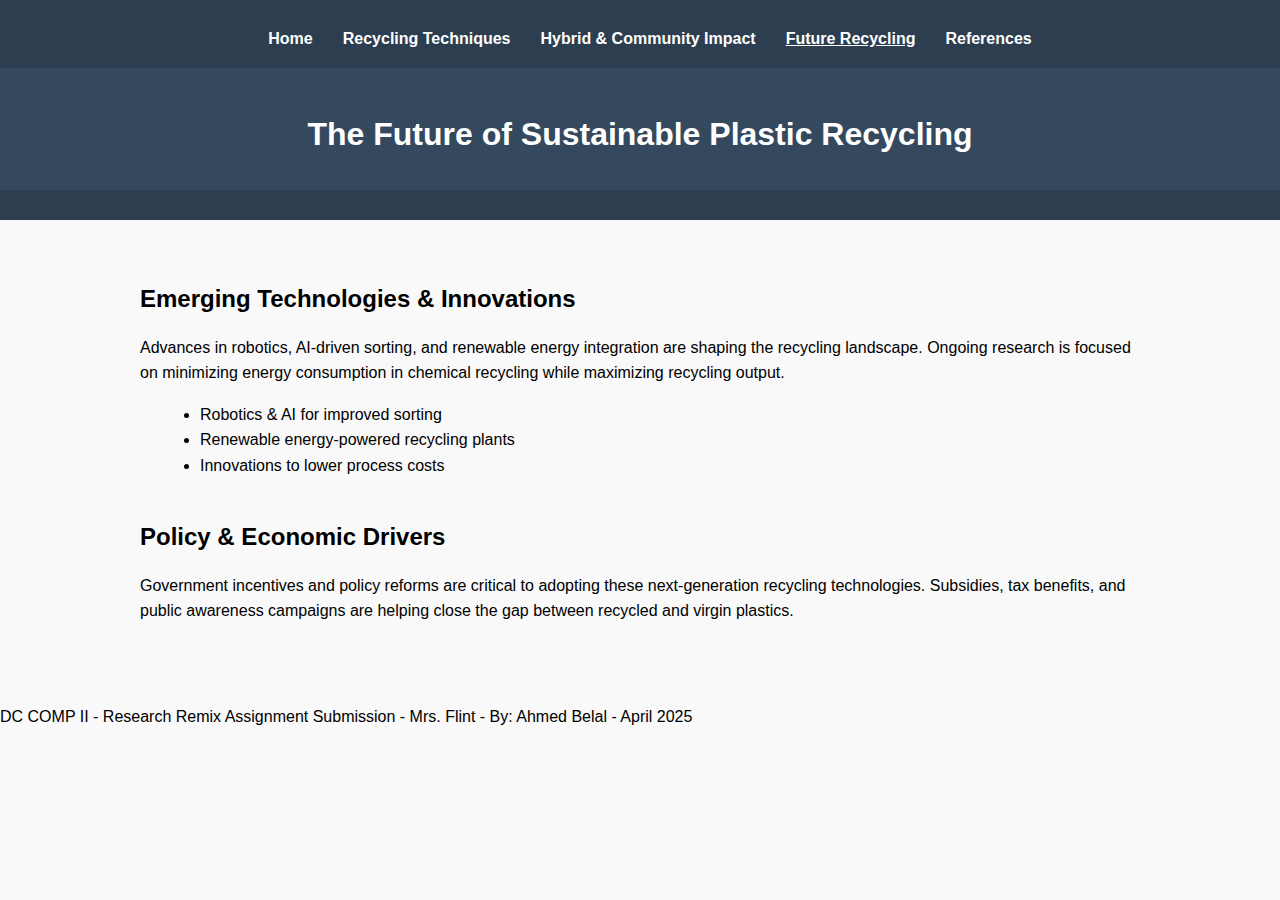
<file: future-recycling.html>
<!DOCTYPE html>
<html lang="en">
<head>
  <meta charset="UTF-8" />
  <meta name="viewport" content="width=device-width, initial-scale=1.0" />
  <title>Future of Sustainable Plastic Recycling</title>
  <link rel="stylesheet" href="style.css" />
</head>
<body>
  <header>
    <nav>
      <ul>
        <li><a href="index.html">Home</a></li>
        <li><a href="recycling-techniques.html">Recycling Techniques</a></li>
        <li><a href="hybrid-innovations.html">Hybrid & Community Impact</a></li>
        <li><a href="future-recycling.html" class="active">Future Recycling</a></li>
        <li><a href="references.html">References</a></li>
      </ul>
    </nav>
    <div class="subpage-header">
      <h1>The Future of Sustainable Plastic Recycling</h1>
    </div>
  </header>
  <main>
    <section>
      <h2>Emerging Technologies & Innovations</h2>
      <p>
        Advances in robotics, AI-driven sorting, and renewable energy integration are shaping the recycling landscape.
        Ongoing research is focused on minimizing energy consumption in chemical recycling while maximizing recycling output.
      </p>
      <ul>
        <li>Robotics & AI for improved sorting</li>
        <li>Renewable energy-powered recycling plants</li>
        <li>Innovations to lower process costs</li>
      </ul>
    </section>
    <section>
      <h2>Policy & Economic Drivers</h2>
      <p>
        Government incentives and policy reforms are critical to adopting these next-generation recycling technologies.
        Subsidies, tax benefits, and public awareness campaigns are helping close the gap between recycled and virgin plastics.
      </p>
    </section>
  </main>
  <div class="submission-info">
    DC COMP II - Research Remix Assignment Submission - Mrs. Flint - By: Ahmed Belal - April 2025
  </div>
</body>
</html>
</file>
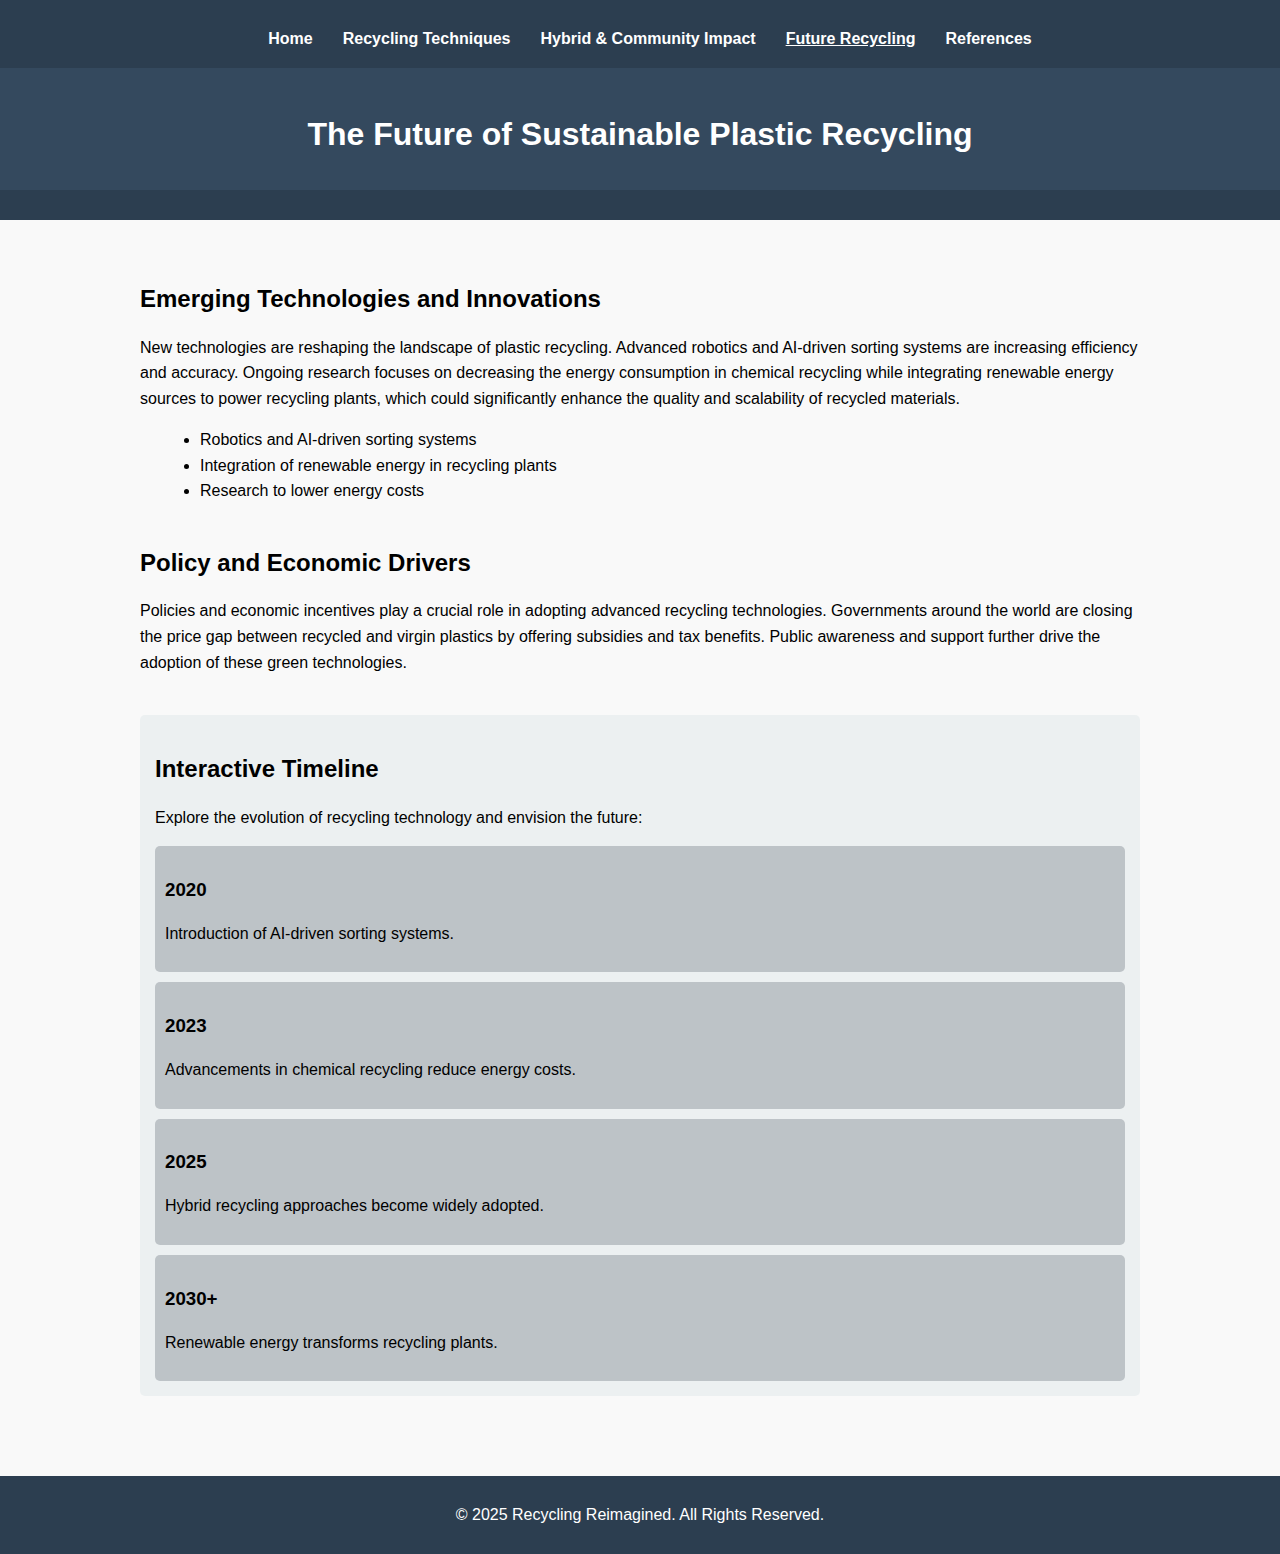
<file: FutureRecycling.html>
<!DOCTYPE html>
<html lang="en">
<head>
  <meta charset="UTF-8" />
  <meta name="viewport" content="width=device-width, initial-scale=1.0" />
  <title>Future of Sustainable Plastic Recycling</title>
  <link rel="stylesheet" href="style.css" />
</head>
<body>
  <header>
    <nav>
      <ul>
        <li><a href="index.html">Home</a></li>
        <li><a href="recycling-techniques.html">Recycling Techniques</a></li>
        <li><a href="hybrid-innovations.html">Hybrid & Community Impact</a></li>
        <li><a href="future-recycling.html" class="active">Future Recycling</a></li>
        <li><a href="references.html">References</a></li>
      </ul>
    </nav>
    <div class="subpage-header">
      <h1>The Future of Sustainable Plastic Recycling</h1>
    </div>
  </header>
  <main>
    <section>
      <h2>Emerging Technologies and Innovations</h2>
      <p>
        New technologies are reshaping the landscape of plastic recycling. Advanced robotics and AI-driven sorting systems are increasing efficiency and accuracy.
        Ongoing research focuses on decreasing the energy consumption in chemical recycling while integrating renewable energy sources to power recycling plants,
        which could significantly enhance the quality and scalability of recycled materials.
      </p>
      <ul>
        <li>Robotics and AI-driven sorting systems</li>
        <li>Integration of renewable energy in recycling plants</li>
        <li>Research to lower energy costs</li>
      </ul>
    </section>

    <section>
      <h2>Policy and Economic Drivers</h2>
      <p>
        Policies and economic incentives play a crucial role in adopting advanced recycling technologies. Governments around the world are closing the price gap 
        between recycled and virgin plastics by offering subsidies and tax benefits. Public awareness and support further drive the adoption of these green technologies.
      </p>
    </section>

    <section class="timeline-section">
      <h2>Interactive Timeline</h2>
      <p>Explore the evolution of recycling technology and envision the future:</p>
      <div class="timeline">
        <div class="timeline-item">
          <h3>2020</h3>
          <p>Introduction of AI-driven sorting systems.</p>
        </div>
        <div class="timeline-item">
          <h3>2023</h3>
          <p>Advancements in chemical recycling reduce energy costs.</p>
        </div>
        <div class="timeline-item">
          <h3>2025</h3>
          <p>Hybrid recycling approaches become widely adopted.</p>
        </div>
        <div class="timeline-item">
          <h3>2030+</h3>
          <p>Renewable energy transforms recycling plants.</p>
        </div>
      </div>
    </section>
  </main>
  <footer>
    <p>&copy; 2025 Recycling Reimagined. All Rights Reserved.</p>
  </footer>
</body>
</html>
</file>
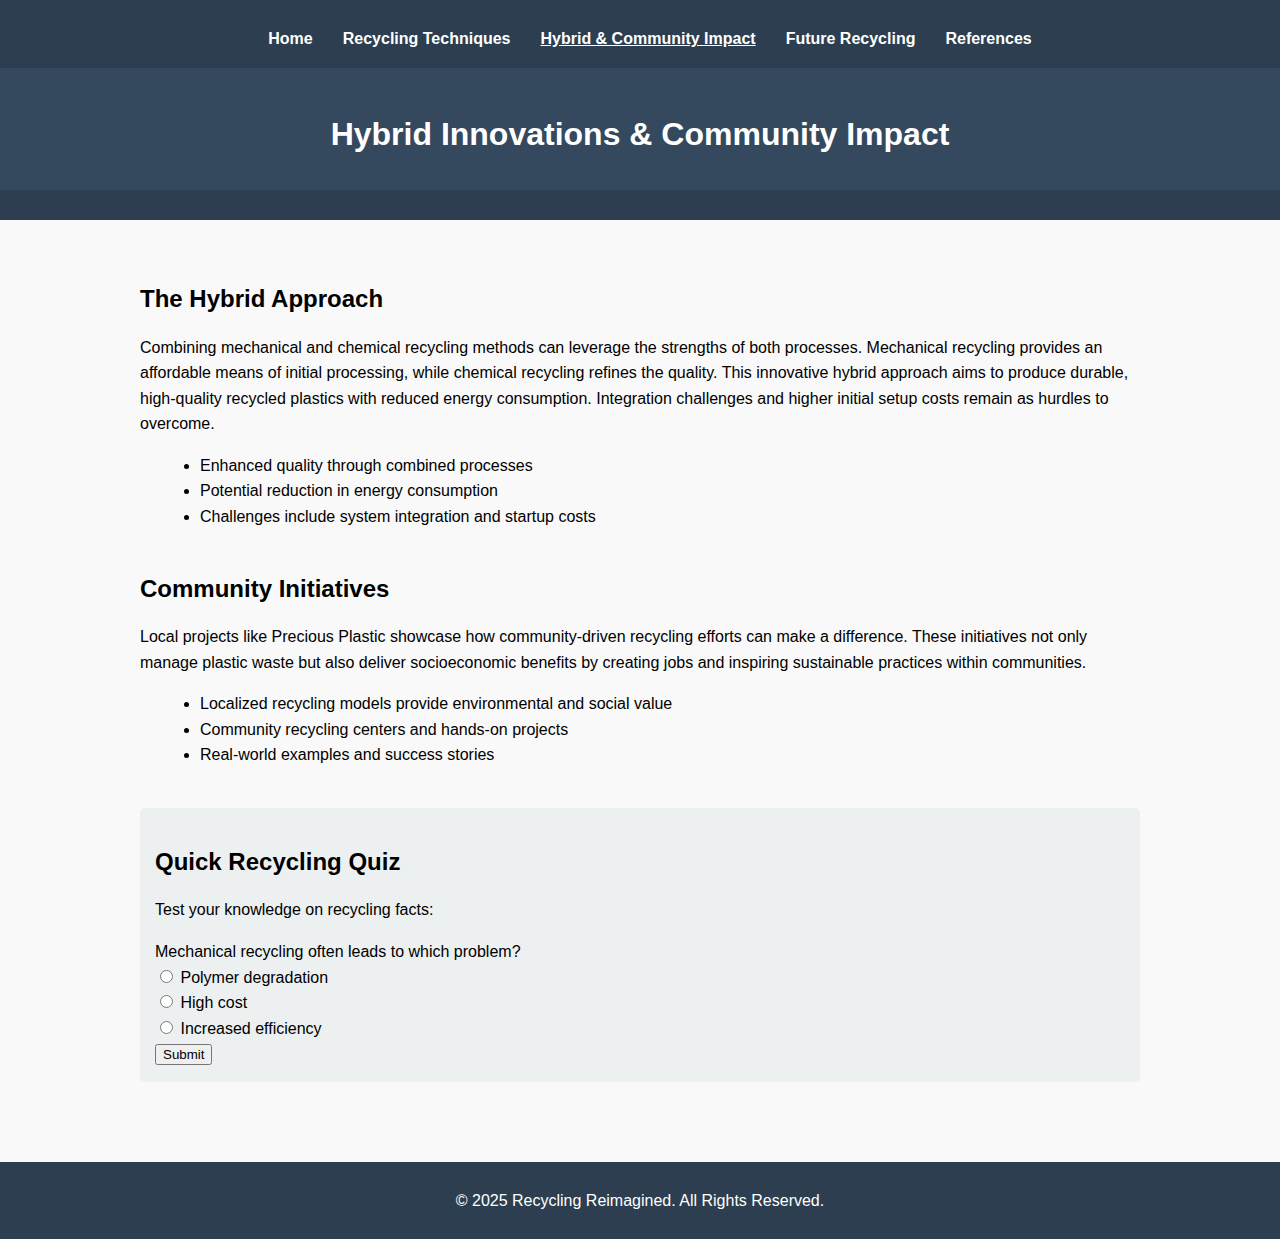
<file: hybrid-innovations.html>
<!DOCTYPE html>
<html lang="en">
<head>
  <meta charset="UTF-8" />
  <meta name="viewport" content="width=device-width, initial-scale=1.0" />
  <title>Hybrid Innovations & Community Impact</title>
  <link rel="stylesheet" href="style.css" />
</head>
<body>
  <header>
    <nav>
      <ul>
        <li><a href="index.html">Home</a></li>
        <li><a href="recycling-techniques.html">Recycling Techniques</a></li>
        <li><a href="hybrid-innovations.html" class="active">Hybrid & Community Impact</a></li>
        <li><a href="future-recycling.html">Future Recycling</a></li>
        <li><a href="references.html">References</a></li>
      </ul>
    </nav>
    <div class="subpage-header">
      <h1>Hybrid Innovations & Community Impact</h1>
    </div>
  </header>
  <main>
    <section>
      <h2>The Hybrid Approach</h2>
      <p>
        Combining mechanical and chemical recycling methods can leverage the strengths of both processes.
        Mechanical recycling provides an affordable means of initial processing, while chemical recycling refines the quality.
        This innovative hybrid approach aims to produce durable, high-quality recycled plastics with reduced energy consumption.
        Integration challenges and higher initial setup costs remain as hurdles to overcome.
      </p>
      <ul>
        <li>Enhanced quality through combined processes</li>
        <li>Potential reduction in energy consumption</li>
        <li>Challenges include system integration and startup costs</li>
      </ul>
    </section>

    <section>
      <h2>Community Initiatives</h2>
      <p>
        Local projects like Precious Plastic showcase how community-driven recycling efforts can make a difference.
        These initiatives not only manage plastic waste but also deliver socioeconomic benefits by creating jobs and inspiring sustainable practices within communities.
      </p>
      <ul>
        <li>Localized recycling models provide environmental and social value</li>
        <li>Community recycling centers and hands-on projects</li>
        <li>Real-world examples and success stories</li>
      </ul>
    </section>

    <section class="quiz-section">
      <h2>Quick Recycling Quiz</h2>
      <p>Test your knowledge on recycling facts:</p>
      <form id="quizForm">
        <label for="quiz">Mechanical recycling often leads to which problem?</label><br>
        <input type="radio" id="degradation" name="quiz" value="Polymer degradation">
        <label for="degradation">Polymer degradation</label><br>
        <input type="radio" id="cost" name="quiz" value="High cost">
        <label for="cost">High cost</label><br>
        <input type="radio" id="efficiency" name="quiz" value="Increased efficiency">
        <label for="efficiency">Increased efficiency</label><br>
        <button type="button" onclick="submitQuiz()">Submit</button>
      </form>
      <div id="quizResult"></div>
    </section>
  </main>
  <footer>
    <p>&copy; 2025 Recycling Reimagined. All Rights Reserved.</p>
  </footer>
  <script>
    function submitQuiz() {
      var quizOptions = document.getElementsByName('quiz');
      var selected = "";
      for (var i = 0; i < quizOptions.length; i++) {
        if (quizOptions[i].checked) {
          selected = quizOptions[i].value;
          break;
        }
      }
      var resultDiv = document.getElementById('quizResult');
      if (selected) {
        if (selected === "Polymer degradation") {
          resultDiv.innerHTML = "Correct! Mechanical recycling can cause polymer degradation.";
        } else {
          resultDiv.innerHTML = "Incorrect. Try again!";
        }
      } else {
        resultDiv.innerHTML = "Please select an option.";
      }
    }
  </script>
</body>
</html>
</file>
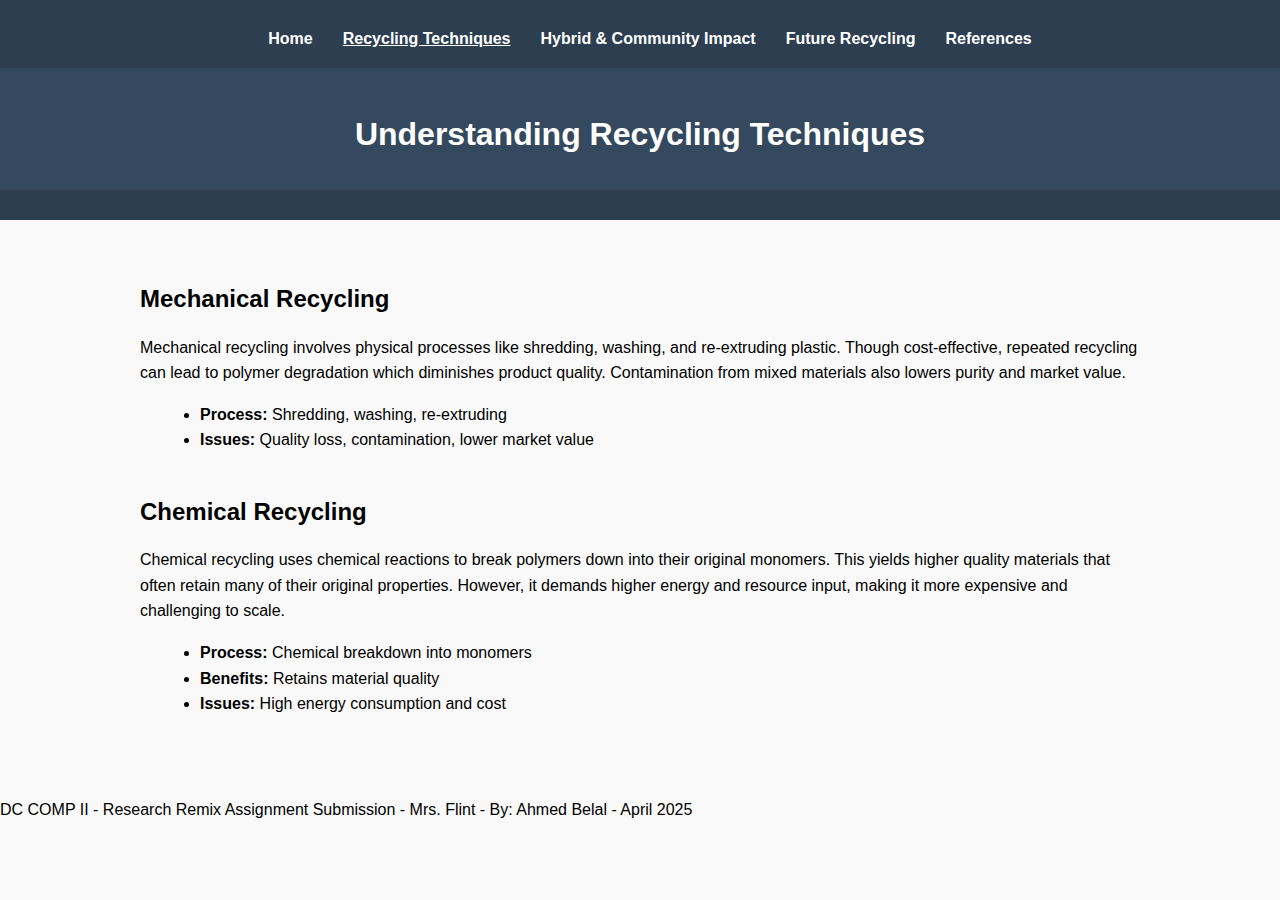
<file: recycling-techniques.html>
<!DOCTYPE html>
<html lang="en">
<head>
  <meta charset="UTF-8" />
  <meta name="viewport" content="width=device-width, initial-scale=1.0" />
  <title>Recycling Techniques</title>
  <link rel="stylesheet" href="style.css" />
</head>
<body>
  <header>
    <nav>
      <ul>
        <li><a href="index.html">Home</a></li>
        <li><a href="recycling-techniques.html" class="active">Recycling Techniques</a></li>
        <li><a href="hybrid-innovations.html">Hybrid & Community Impact</a></li>
        <li><a href="future-recycling.html">Future Recycling</a></li>
        <li><a href="references.html">References</a></li>
      </ul>
    </nav>
    <div class="subpage-header">
      <h1>Understanding Recycling Techniques</h1>
    </div>
  </header>
  <main>
    <section>
      <h2>Mechanical Recycling</h2>
      <p>
        Mechanical recycling involves physical processes like shredding, washing, and re-extruding plastic. 
        Though cost-effective, repeated recycling can lead to polymer degradation which diminishes product quality. 
        Contamination from mixed materials also lowers purity and market value.
      </p>
      <ul>
        <li><strong>Process:</strong> Shredding, washing, re-extruding</li>
        <li><strong>Issues:</strong> Quality loss, contamination, lower market value</li>
      </ul>
    </section>
    <section>
      <h2>Chemical Recycling</h2>
      <p>
        Chemical recycling uses chemical reactions to break polymers down into their original monomers.
        This yields higher quality materials that often retain many of their original properties. 
        However, it demands higher energy and resource input, making it more expensive and challenging to scale.
      </p>
      <ul>
        <li><strong>Process:</strong> Chemical breakdown into monomers</li>
        <li><strong>Benefits:</strong> Retains material quality</li>
        <li><strong>Issues:</strong> High energy consumption and cost</li>
      </ul>
    </section>
  </main>
  <div class="submission-info">
    DC COMP II - Research Remix Assignment Submission - Mrs. Flint - By: Ahmed Belal - April 2025
  </div>
</body>
</html>
</file>
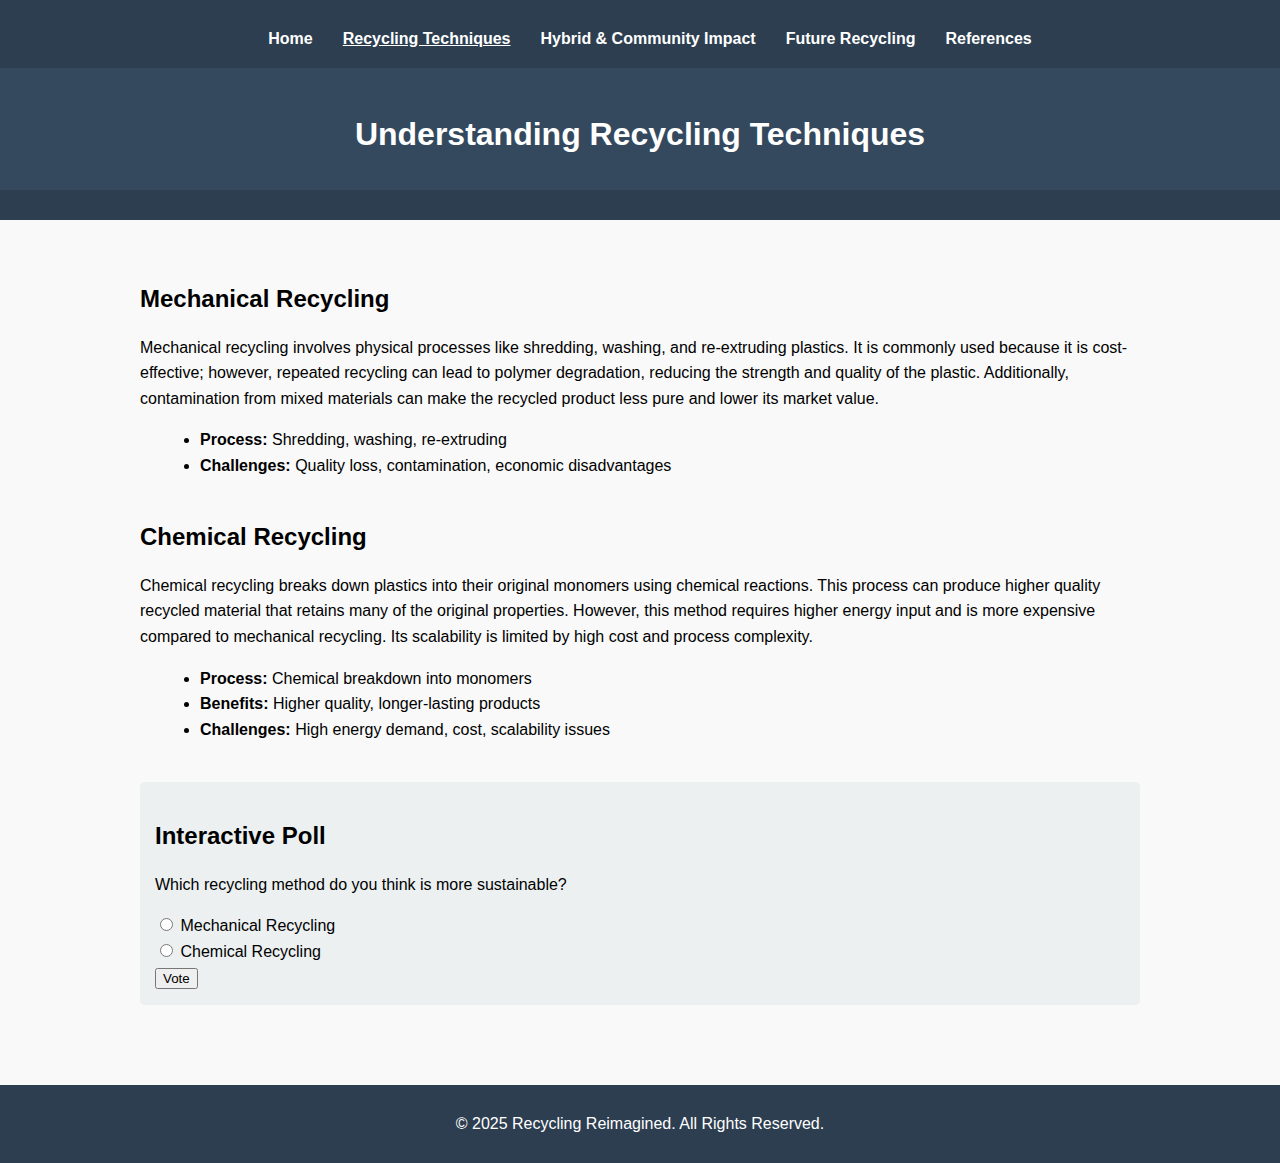
<file: RecyclingTechniques.html>
<!DOCTYPE html>
<html lang="en">
<head>
  <meta charset="UTF-8" />
  <meta name="viewport" content="width=device-width, initial-scale=1.0" />
  <title>Recycling Techniques</title>
  <link rel="stylesheet" href="style.css" />
</head>
<body>
  <header>
    <nav>
      <ul>
        <li><a href="index.html">Home</a></li>
        <li><a href="recycling-techniques.html" class="active">Recycling Techniques</a></li>
        <li><a href="hybrid-innovations.html">Hybrid & Community Impact</a></li>
        <li><a href="future-recycling.html">Future Recycling</a></li>
        <li><a href="references.html">References</a></li>
      </ul>
    </nav>
    <div class="subpage-header">
      <h1>Understanding Recycling Techniques</h1>
    </div>
  </header>
  <main>
    <section>
      <h2>Mechanical Recycling</h2>
      <p>
        Mechanical recycling involves physical processes like shredding, washing, and re-extruding plastics.
        It is commonly used because it is cost-effective; however, repeated recycling can lead to polymer degradation,
        reducing the strength and quality of the plastic. Additionally, contamination from mixed materials can make the 
        recycled product less pure and lower its market value.
      </p>
      <ul>
        <li><strong>Process:</strong> Shredding, washing, re-extruding</li>
        <li><strong>Challenges:</strong> Quality loss, contamination, economic disadvantages</li>
      </ul>
    </section>

    <section>
      <h2>Chemical Recycling</h2>
      <p>
        Chemical recycling breaks down plastics into their original monomers using chemical reactions.
        This process can produce higher quality recycled material that retains many of the original properties.
        However, this method requires higher energy input and is more expensive compared to mechanical recycling.
        Its scalability is limited by high cost and process complexity.
      </p>
      <ul>
        <li><strong>Process:</strong> Chemical breakdown into monomers</li>
        <li><strong>Benefits:</strong> Higher quality, longer-lasting products</li>
        <li><strong>Challenges:</strong> High energy demand, cost, scalability issues</li>
      </ul>
    </section>

    <section class="poll-section">
      <h2>Interactive Poll</h2>
      <p>Which recycling method do you think is more sustainable?</p>
      <form id="pollForm">
        <input type="radio" id="mechanical" name="recycling" value="Mechanical">
        <label for="mechanical">Mechanical Recycling</label><br>
        <input type="radio" id="chemical" name="recycling" value="Chemical">
        <label for="chemical">Chemical Recycling</label><br>
        <button type="button" onclick="submitPoll()">Vote</button>
      </form>
      <div id="pollResult"></div>
    </section>
  </main>
  <footer>
    <p>&copy; 2025 Recycling Reimagined. All Rights Reserved.</p>
  </footer>
  <script>
    function submitPoll() {
      var choices = document.getElementsByName('recycling');
      var selected = "";
      for (var i = 0; i < choices.length; i++) {
        if (choices[i].checked) {
          selected = choices[i].value;
          break;
        }
      }
      var resultDiv = document.getElementById('pollResult');
      if (selected) {
        resultDiv.innerHTML = "Thank you for voting! You selected: " + selected;
      } else {
        resultDiv.innerHTML = "Please select an option before voting.";
      }
    }
  </script>
</body>
</html>
</file>
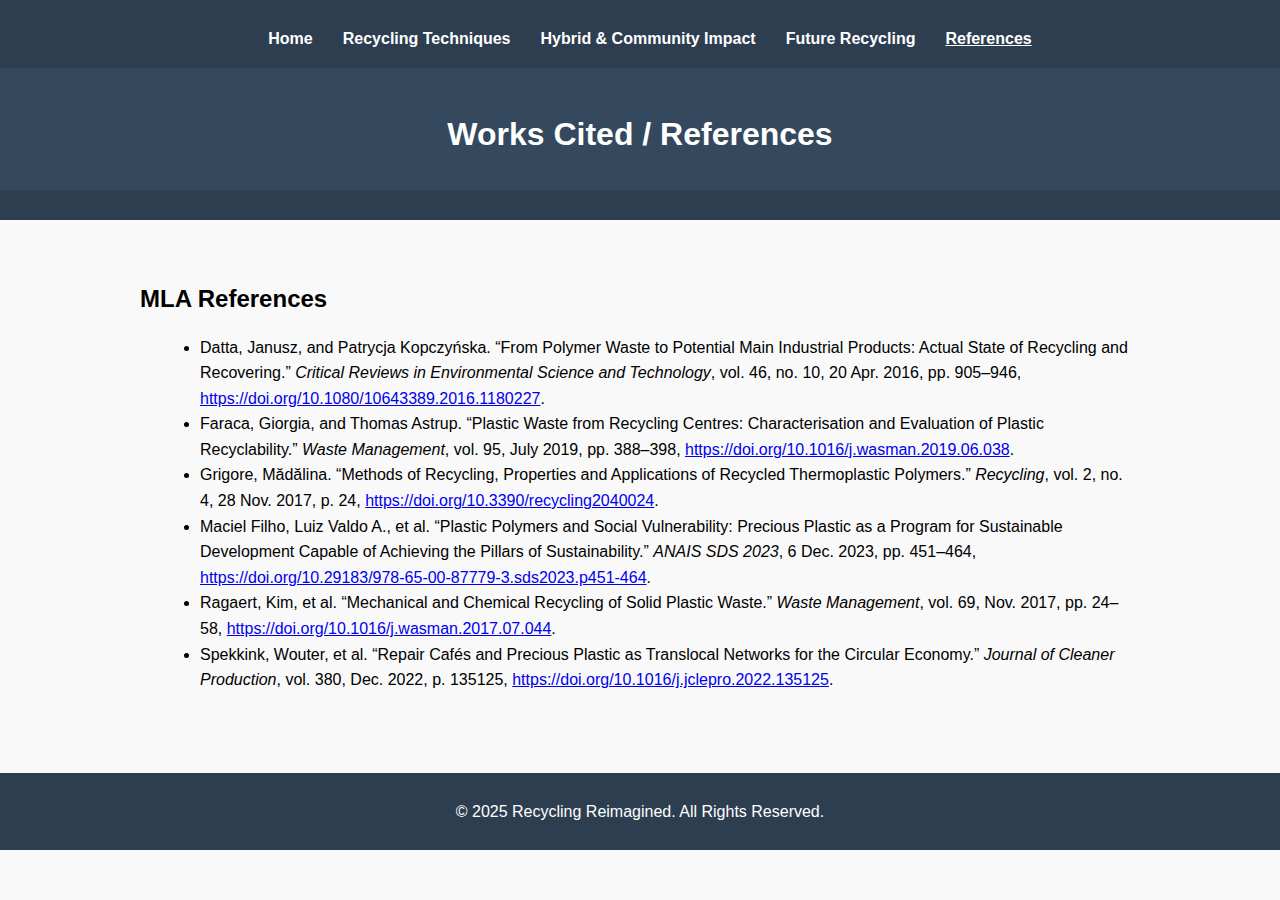
<file: References.html>
<!DOCTYPE html>
<html lang="en">
<head>
  <meta charset="UTF-8" />
  <meta name="viewport" content="width=device-width, initial-scale=1.0" />
  <title>Works Cited / References</title>
  <link rel="stylesheet" href="style.css" />
</head>
<body>
  <header>
    <nav>
      <ul>
        <li><a href="index.html">Home</a></li>
        <li><a href="recycling-techniques.html">Recycling Techniques</a></li>
        <li><a href="hybrid-innovations.html">Hybrid & Community Impact</a></li>
        <li><a href="future-recycling.html">Future Recycling</a></li>
        <li><a href="references.html" class="active">References</a></li>
      </ul>
    </nav>
    <div class="subpage-header">
      <h1>Works Cited / References</h1>
    </div>
  </header>
  <main>
    <section>
      <h2>MLA References</h2>
      <ul>
        <li>Datta, Janusz, and Patrycja Kopczyńska. “From Polymer Waste to Potential Main Industrial Products: Actual State of Recycling and Recovering.” <em>Critical Reviews in Environmental Science and Technology</em>, vol. 46, no. 10, 20 Apr. 2016, pp. 905–946, <a href="https://doi.org/10.1080/10643389.2016.1180227" target="_blank">https://doi.org/10.1080/10643389.2016.1180227</a>.</li>
        <li>Faraca, Giorgia, and Thomas Astrup. “Plastic Waste from Recycling Centres: Characterisation and Evaluation of Plastic Recyclability.” <em>Waste Management</em>, vol. 95, July 2019, pp. 388–398, <a href="https://doi.org/10.1016/j.wasman.2019.06.038" target="_blank">https://doi.org/10.1016/j.wasman.2019.06.038</a>.</li>
        <li>Grigore, Mădălina. “Methods of Recycling, Properties and Applications of Recycled Thermoplastic Polymers.” <em>Recycling</em>, vol. 2, no. 4, 28 Nov. 2017, p. 24, <a href="https://doi.org/10.3390/recycling2040024" target="_blank">https://doi.org/10.3390/recycling2040024</a>.</li>
        <li>Maciel Filho, Luiz Valdo A., et al. “Plastic Polymers and Social Vulnerability: Precious Plastic as a Program for Sustainable Development Capable of Achieving the Pillars of Sustainability.” <em>ANAIS SDS 2023</em>, 6 Dec. 2023, pp. 451–464, <a href="https://doi.org/10.29183/978-65-00-87779-3.sds2023.p451-464" target="_blank">https://doi.org/10.29183/978-65-00-87779-3.sds2023.p451-464</a>.</li>
        <li>Ragaert, Kim, et al. “Mechanical and Chemical Recycling of Solid Plastic Waste.” <em>Waste Management</em>, vol. 69, Nov. 2017, pp. 24–58, <a href="https://doi.org/10.1016/j.wasman.2017.07.044" target="_blank">https://doi.org/10.1016/j.wasman.2017.07.044</a>.</li>
        <li>Spekkink, Wouter, et al. “Repair Cafés and Precious Plastic as Translocal Networks for the Circular Economy.” <em>Journal of Cleaner Production</em>, vol. 380, Dec. 2022, p. 135125, <a href="https://doi.org/10.1016/j.jclepro.2022.135125" target="_blank">https://doi.org/10.1016/j.jclepro.2022.135125</a>.</li>
      </ul>
    </section>
  </main>
  <footer>
    <p>&copy; 2025 Recycling Reimagined. All Rights Reserved.</p>
  </footer>
</body>
</html>
</file>
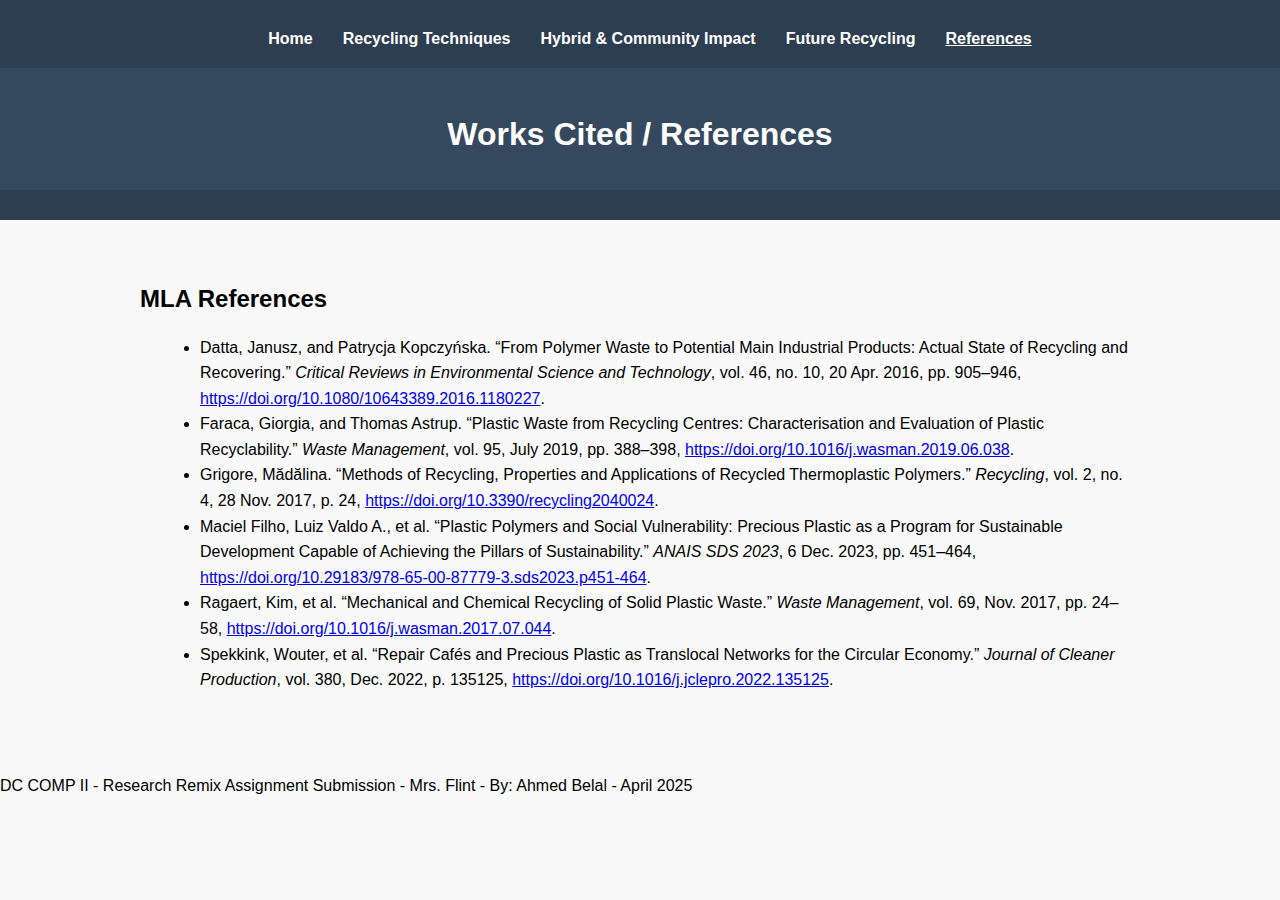
<file: references.html>
<!DOCTYPE html>
<html lang="en">
<head>
  <meta charset="UTF-8" />
  <meta name="viewport" content="width=device-width, initial-scale=1.0" />
  <title>Works Cited / References</title>
  <link rel="stylesheet" href="style.css" />
</head>
<body>
  <header>
    <nav>
      <ul>
        <li><a href="index.html">Home</a></li>
        <li><a href="recycling-techniques.html">Recycling Techniques</a></li>
        <li><a href="hybrid-innovations.html">Hybrid & Community Impact</a></li>
        <li><a href="future-recycling.html">Future Recycling</a></li>
        <li><a href="references.html" class="active">References</a></li>
      </ul>
    </nav>
    <div class="subpage-header">
      <h1>Works Cited / References</h1>
    </div>
  </header>
  <main>
    <section>
      <h2>MLA References</h2>
      <ul>
        <li>Datta, Janusz, and Patrycja Kopczyńska. “From Polymer Waste to Potential Main Industrial Products: Actual State of Recycling and Recovering.” <em>Critical Reviews in Environmental Science and Technology</em>, vol. 46, no. 10, 20 Apr. 2016, pp. 905–946, <a href="https://doi.org/10.1080/10643389.2016.1180227" target="_blank">https://doi.org/10.1080/10643389.2016.1180227</a>.</li>
        <li>Faraca, Giorgia, and Thomas Astrup. “Plastic Waste from Recycling Centres: Characterisation and Evaluation of Plastic Recyclability.” <em>Waste Management</em>, vol. 95, July 2019, pp. 388–398, <a href="https://doi.org/10.1016/j.wasman.2019.06.038" target="_blank">https://doi.org/10.1016/j.wasman.2019.06.038</a>.</li>
        <li>Grigore, Mădălina. “Methods of Recycling, Properties and Applications of Recycled Thermoplastic Polymers.” <em>Recycling</em>, vol. 2, no. 4, 28 Nov. 2017, p. 24, <a href="https://doi.org/10.3390/recycling2040024" target="_blank">https://doi.org/10.3390/recycling2040024</a>.</li>
        <li>Maciel Filho, Luiz Valdo A., et al. “Plastic Polymers and Social Vulnerability: Precious Plastic as a Program for Sustainable Development Capable of Achieving the Pillars of Sustainability.” <em>ANAIS SDS 2023</em>, 6 Dec. 2023, pp. 451–464, <a href="https://doi.org/10.29183/978-65-00-87779-3.sds2023.p451-464" target="_blank">https://doi.org/10.29183/978-65-00-87779-3.sds2023.p451-464</a>.</li>
        <li>Ragaert, Kim, et al. “Mechanical and Chemical Recycling of Solid Plastic Waste.” <em>Waste Management</em>, vol. 69, Nov. 2017, pp. 24–58, <a href="https://doi.org/10.1016/j.wasman.2017.07.044" target="_blank">https://doi.org/10.1016/j.wasman.2017.07.044</a>.</li>
        <li>Spekkink, Wouter, et al. “Repair Cafés and Precious Plastic as Translocal Networks for the Circular Economy.” <em>Journal of Cleaner Production</em>, vol. 380, Dec. 2022, p. 135125, <a href="https://doi.org/10.1016/j.jclepro.2022.135125" target="_blank">https://doi.org/10.1016/j.jclepro.2022.135125</a>.</li>
      </ul>
    </section>
  </main>
  <div class="submission-info">
    DC COMP II - Research Remix Assignment Submission - Mrs. Flint - By: Ahmed Belal - April 2025
  </div>
</body>
</html>
</file>
<file: style.css>
/* Global Styles */
body {
  font-family: Arial, sans-serif;
  line-height: 1.6;
  margin: 0;
  padding: 0;
  background-color: #f9f9f9;
}

header {
  background-color: #2c3e50;
  color: #fff;
  padding: 10px 0;
}

nav ul {
  list-style: none;
  display: flex;
  justify-content: center;
  padding: 0;
}

nav ul li {
  margin: 0 15px;
}

nav ul li a {
  color: #fff;
  text-decoration: none;
  font-weight: bold;
}

nav ul li a.active,
nav ul li a:hover {
  text-decoration: underline;
}

.header-image {
  text-align: center;
}

.header-image img {
  width: 100%;
  max-height: 300px;
  object-fit: cover;
}

.subpage-header {
  background-color: #34495e;
  text-align: center;
  padding: 20px 0;
  margin-bottom: 20px;
}

h1, h2, h3 {
  margin-bottom: 10px;
}

main {
  width: 90%;
  max-width: 1000px;
  margin: 20px auto;
  padding: 20px 0;
}

footer {
  background-color: #2c3e50;
  color: #fff;
  text-align: center;
  padding: 10px 0;
  margin-top: 20px;
}

section {
  margin-bottom: 40px;
}

ul {
  margin-left: 20px;
}

.poll-section, .quiz-section, .timeline-section {
  background-color: #ecf0f1;
  padding: 15px;
  border-radius: 5px;
}

.timeline {
  display: flex;
  flex-direction: column;
  gap: 10px;
  margin-top: 10px;
}

.timeline-item {
  background-color: #bdc3c7;
  padding: 10px;
  border-radius: 5px;
}
</file>
